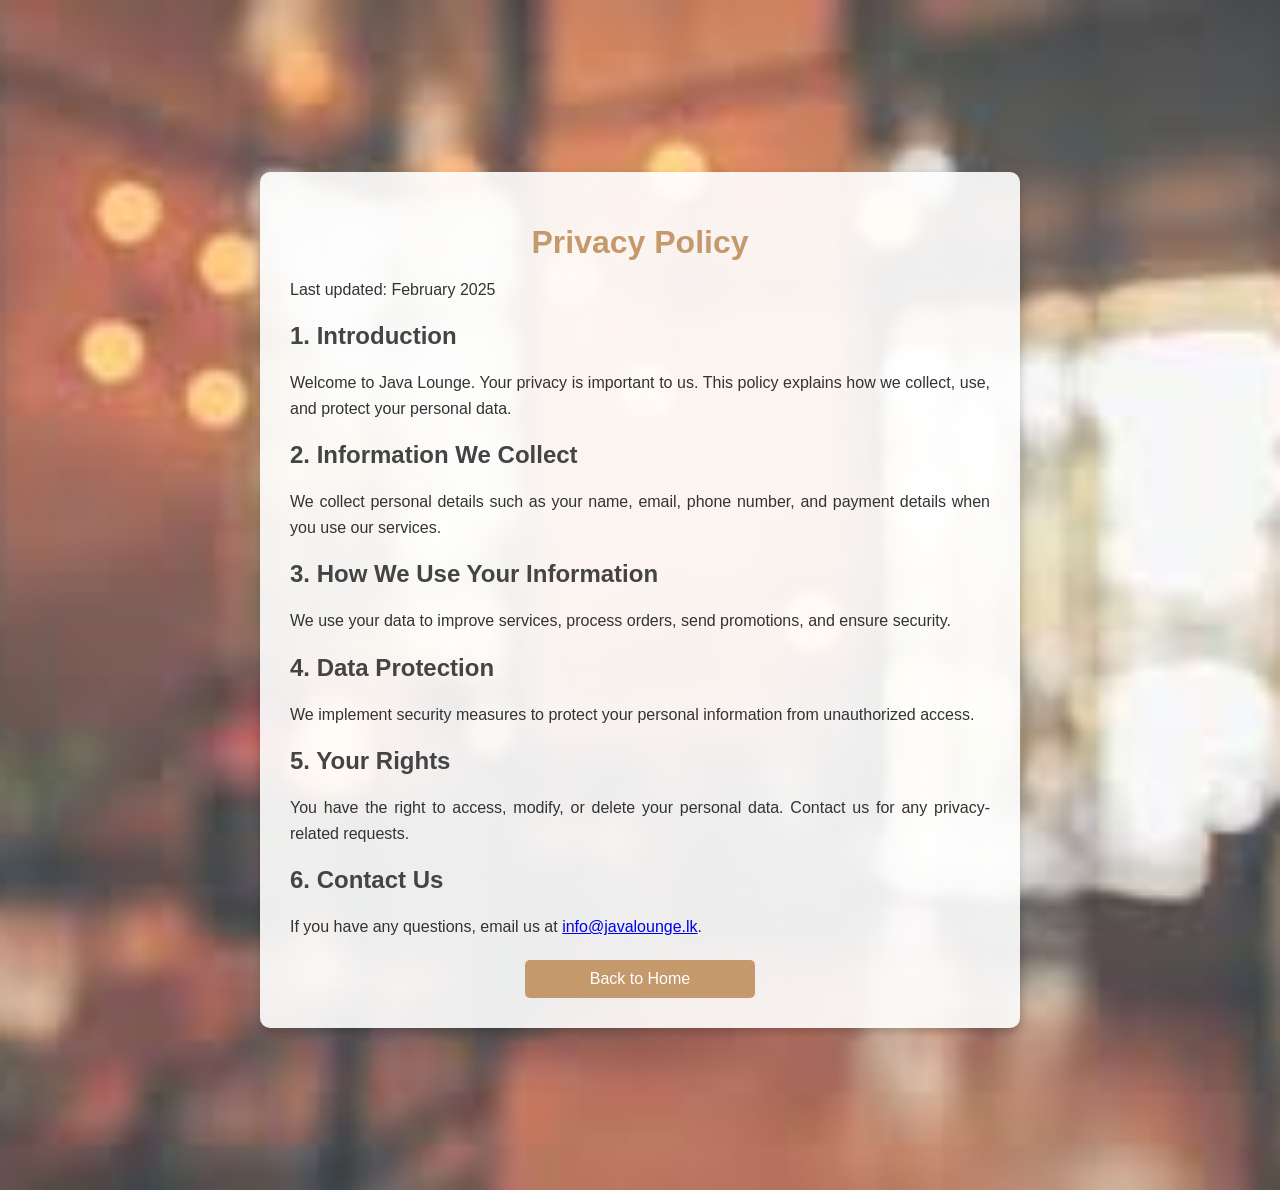
<file: privacy_policy.html>
<!DOCTYPE html>
<html lang="en">
<head>
    <meta charset="UTF-8">
    <meta name="viewport" content="width=device-width, initial-scale=1.0">
    <title>Privacy Policy</title>
    <link rel="stylesheet" href="style1.css"> <!-- Use existing CSS -->
</head>
<body class="privacy-page">  <!-- Add unique class for styling -->

    <div class="privacy-container">
        <h1>Privacy Policy</h1>
        <p>Last updated: February 2025</p>

        <h2>1. Introduction</h2>
        <p>Welcome to Java Lounge. Your privacy is important to us. This policy explains how we collect, use, and protect your personal data.</p>

        <h2>2. Information We Collect</h2>
        <p>We collect personal details such as your name, email, phone number, and payment details when you use our services.</p>

        <h2>3. How We Use Your Information</h2>
        <p>We use your data to improve services, process orders, send promotions, and ensure security.</p>

        <h2>4. Data Protection</h2>
        <p>We implement security measures to protect your personal information from unauthorized access.</p>

        <h2>5. Your Rights</h2>
        <p>You have the right to access, modify, or delete your personal data. Contact us for any privacy-related requests.</p>

        <h2>6. Contact Us</h2>
        <p>If you have any questions, email us at <a href="mailto:info@javalounge.lk">info@javalounge.lk</a>.</p>

        <a href="index.html" class="btn">Back to Home</a>
    </div>

</body>
</html>
</file>
<file: style1.css>
body {
    margin: 0;
    font-family: Arial, sans-serif;
}

.top-bar {
    background-color: black;
    color: #b5c295;
    text-align: justify;
    padding-top: 25px;
    padding-bottom: 5px;
    padding-left: 20px;
}

nav {
    display: flex;
    justify-content: space-between;
    align-items: center;
    background: black;
    padding: 10px 20px;
}

nav .logo {
    color: white;
    font-size: 24px;
    font-weight: bold;
    margin-left: 50px;
}

nav ul {
    list-style: none;
    margin: 0;
    padding: 0;
    display: flex;
}

nav ul li {
    margin: 0 15px;
	display: inline-block;
    padding: 5px 15px;
    transition: all 0.2s ease-in-out;
}

nav ul li a {
    text-decoration: none;
    color: white;
}

nav ul li a.active {
    background: #c49a6c;
    padding: 5px 10px;
    border-radius: 5px;
}
nav ul li:hover {
    background-color: #c49a6c; /* Background color change */
    border-radius: 5px; /* Smooth rounded edges */
    transform: scale(1.1); /* Slight increase in size */
}
.hero {
    position: relative;
    width: 100%;
    height: 80vh;
    display: flex;
    align-items: center;
    justify-content: left;
    
    color: white;
    background: url('bck1.jpg') center/cover no-repeat;
}

.overlay {
    background: rgba(0, 0, 0, 0.5);
    width: 100%;
    height: 100%;
    position: absolute;
    top: 0;
    left: 0;
}

.hero-content {
    position: relative;
    z-index: 2;
	text-align: left;
	margin-left:  10%;
}

.hero-content img {
    width: 130px;
    margin-bottom: 10px;
}

.hero-content h1 {
    font-size: 48px;
    margin: 10px 0;
}

.hero-content p {
    font-size: 20px;
    margin: 10px 0;
}

.btn {
    background: #c49a6c;
    color: white;
    padding: 10px 20px;
    text-decoration: none;
    display: inline-block;
    margin-top: 10px;
    border-radius: 5px;
}
.new-section {
    
    background-color: #e0d1ca;
    padding: 50px 20px; 
    text-align: center;
padding-top: 100px;
padding-bottom: 50px;
    color: #333;
}
.new-section img {
    padding-top: 30px;
    display: block;
    margin: 0 auto; 
}
.new-section h2 {
    font-size: 28px;
    color: #333;
    margin-top: 20px; 
}

.new-section p {
    font-size: 18px;
    color: #555;
    max-width: 600px;
    margin: 10px auto; 
}
.story-section {
    display: flex;
    align-items: center;
    justify-content: space-between;
    
    background-color: white;
    padding: 50px 10%;
}

.story-text {
    width: 50%;
    text-align: justify;
	
}

.story-text h2 {
    font-size: 28px;
    color: #333;
    margin-bottom: 10px;
}

.story-text p {
    font-size: 18px;
    color: #555;
    line-height: 1.4;
}

.story-image {
    width: 50%;
    display: flex;
    justify-content: center;
}

.story-image img {
    
    max-width: 500px; 
    border-radius: 20px;
	margin-left: 100px;
	object-fit: cover;
}
/* Footer Styles */
.footer {
    background-color: #0d0d0d;
    color: white;
    padding: 40px 10%;
    text-align: center;
    position: relative;
}

.footer-container {
    display: flex;
    justify-content: space-between;
    align-items: flex-start;
    flex-wrap: wrap;
    max-width: 1200px;
    margin: auto;
}

/* Footer Logo */
.footer-logo img {
    width: 120px;
}

/* Footer Social Media */
.footer-social h3 {
    font-size: 18px;
    margin-bottom: 10px;
}

.social-icons a {
    color: white;
    font-size: 20px;
    margin: 0 5px;
    display: inline-block;
}

.social-icons a:hover {
    color: #c49a6c;
}

/* Footer Info */
.footer-info h3, .footer-about h3 {
    font-size: 18px;
    margin-bottom: 10px;
}
.footer-info h3{
	text-align: left;
}
.footer-info ul {
    list-style: none;
    padding: 0;
text-align: left;
}

.footer-info ul li {
    margin-bottom: 5px;
font-size: 14px;
}

.footer-info ul li a {
    color: white;
    text-decoration: none;
}

.footer-info ul li a:hover {
    color: #c49a6c;
}
.footer-about h3{
	text-align: left;
}
/* Footer About */
.footer-about p {
    max-width: 300px;
    font-size: 14px;
    line-height: 1.5;
    text-align: left;
}

/* Footer Bottom */
.footer-bottom {
    margin-top: 30px;
    border-top: 1px solid #333;
    padding-top: 15px;
    text-align: center;
}

.footer-bottom p {
    font-size: 14px;
    margin: 5px 0;
}

.footer-bottom a {
    color: #c49a6c;
    text-decoration: none;
}

/* Back to Top Button */
.back-to-top {
    position: fixed;
    bottom: 20px;
    right: 20px;
    background: #c49a6c;
    color: white;
    padding: 10px 15px;
    border-radius: 5px;
    text-align: center;
    display: flex;
    align-items: center;
    justify-content: center;
}

.back-to-top:hover {
    background: #a37a50;
}

/* About Section */
.about-section {
    padding: 60px 10%;
    background-color: #f5f5f5;
}

.about-container {
    display: flex;
    align-items: center;
    justify-content: space-between;
    flex-wrap: wrap;
    max-width: 1200px;
    margin: auto;
}

.about-text {
    width: 50%;
    padding-right: 30px;
    text-align: justify;
}

.about-text h2 {
    color: #333;
    font-size: 24px;
    margin-bottom: 10px;
}

.about-text p {
    font-size: 16px;
    line-height: 1.6;
    color: #666;
}

.about-image {
    
    display: flex;
    justify-content: flex-end;
}

.about-image img {
    width: 100%;
    max-width: 500px;
    height: 300px;
    object-fit: cover;
    border-radius: 20px;
}

/* Menu Section */
.menu-section {
    padding: 60px 10%;
    background-color: #f5f5f5;
}

.menu-container {
    max-width: 1200px;
    margin: auto;
    text-align: center;
}

.menu-container h2 {
    color: #333;
    font-size: 26px;
    margin-bottom: 20px;
}

.menu-items {
    display: flex;
    justify-content: center;
    flex-wrap: wrap;
    gap: 30px;
}

.menu-item {
    width: 250px;
    background: white;
    padding: 15px;
    border-radius: 10px;
    box-shadow: 0px 0px 10px rgba(0, 0, 0, 0.1);
    transition: transform 0.3s ease-in-out;
}

.menu-item:hover {
    transform: scale(1.05);
}

.menu-item img {
    width: 100%;
    height: 180px;
    object-fit: cover;
    border-radius: 10px;
}

.menu-item h3 {
    color: #333;
    margin-top: 10px;
    font-size: 18px;
}

.menu-item p {
    font-size: 14px;
    color: #666;
}

.menu-item span {
    display: block;
    margin-top: 10px;
    font-weight: bold;
    color: #c49a6c;
}

/*  PRIVACY POLICY PAGE  */
.privacy-page {
    font-family: 'Arial', sans-serif;
    background: url('image/bk2.jpeg') center/cover no-repeat; 
    color: #333;
    margin: 100px;
	
    padding: 0;
    display: flex;
    justify-content: center;
    align-items: center;
    height: 110vh;
}


.privacy-container {
    margin-top: 130px;
margin-bottom: 120px;
    background: rgba(255, 255, 255, 0.9); 
    padding: 30px;
    width: 80%;
    max-width: 700px;
    border-radius: 10px;
    box-shadow: 0px 4px 10px rgba(0, 0, 0, 0.2);
    text-align: left;
}

/* Headings */
.privacy-container h1 {
    text-align: center;
    color: #c49a6c;
    margin-bottom: 10px;
}

.privacy-container h2 {
    color: #444;
    margin-top: 20px;
}

/* Paragraphs */
.privacy-container p {
    font-size: 16px;
    line-height: 1.6;
    text-align: justify;
}

/* Back to Home Button */
.privacy-container .btn {
    display: block;
    text-align: center;
    background: #c49a6c;
    color: white;
    padding: 10px 15px;
    margin-top: 20px;
    text-decoration: none;
    border-radius: 5px;
    width: 200px;
    margin-left: auto;
    margin-right: auto;
}

.privacy-container .btn:hover {
    background: #a37e52;
}
</file>
